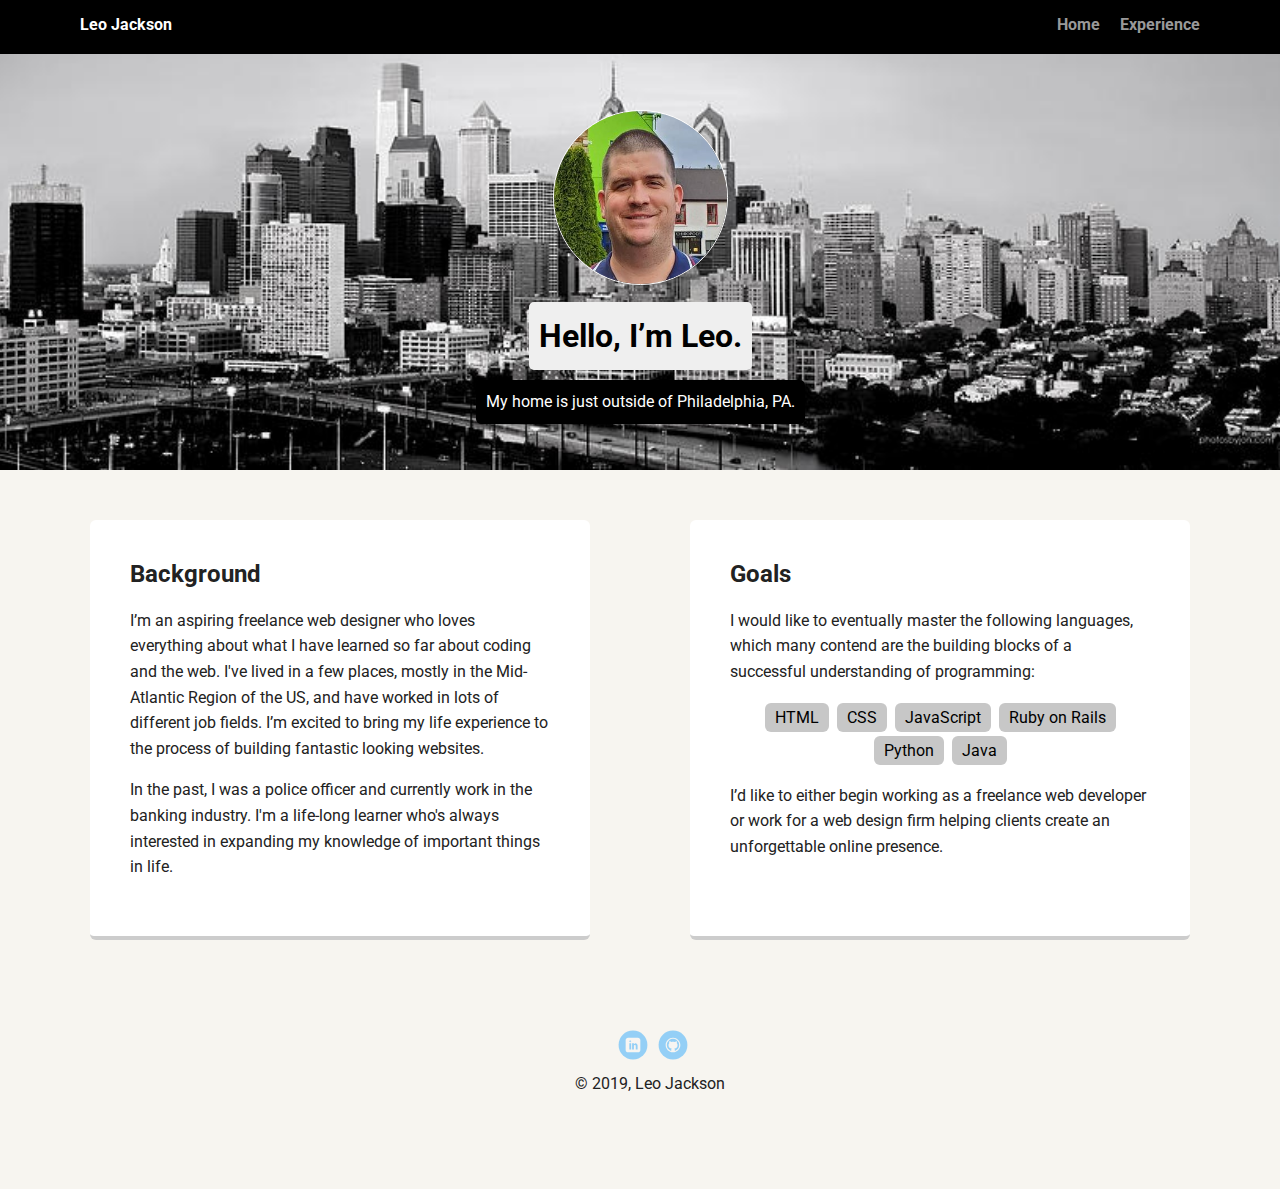
<file: portfolio_update_v1/index.html>
<!doctype html>

<!--This code was checked on Chrome, Firefox, and Edge browsers-->
<html lang="en">
<head>
  <meta charset="utf-8">
  <title>Leo Jackson's Profile</title>
  <meta name="viewport" content="width=device-width, initial-scale=1.0">
  <link rel="stylesheet" href="styles.css">
  <link href="https://fonts.googleapis.com/css?family=Muli%7CRoboto:400,300,500,700,900" rel="stylesheet"></head>
  <body>

    <div class="main-nav">
        <ul class="nav">
          <li class="name">Leo Jackson</li>
          <li><a href="index.html">Home</a></li>
          <li><a href="experience.html">Experience</a></li> <!--This link did not work in Edge, but did work in Chrome and Firefox. I am unable to figure out why or how.-->
        </ul>
    </div>

    <header>
      <img src="images/me_1_25.jpg" alt="Photo of Leo Jackson" class="profile-image">
      <h1 class="tag name">Hello, I’m Leo.</h1>
      <p class="tag location">My home is just outside of Philadelphia, PA.</p>
    </header>

    <main class="flex">
      <div class="card">
        <h2>Background</h2>
        <p>I’m an aspiring freelance web designer who loves everything about what I have learned so far about coding and the web. I've lived in a few places, mostly in the Mid-Atlantic Region of the US, and have worked in lots of different job fields. I’m excited to bring my life experience to the process of building fantastic looking websites.</p>
        <p>In the past, I was a police officer and currently work in the banking industry. I'm a life-long learner who's always interested in expanding my knowledge of important things in life.</p>
      </div> 

      <div class="card">
        <h2>Goals</h2>
        <p>I would like to eventually master the following languages, which many contend are the building blocks of a successful understanding of programming:</p>
        <ul class="skills">
          <li><a href="https://stackoverflow.com/questions/tagged/html">HTML</a></li>
          <li><a href="https://stackoverflow.com/questions/tagged/css">CSS</a></li>
          <li><a href="https://stackoverflow.com/questions/tagged/javascript">JavaScript</a></li>
          <li><a href="https://stackoverflow.com/questions/tagged/ruby-on-rails">Ruby on Rails</a></li>
          <li><a href="https://stackoverflow.com/questions/tagged/python">Python</a></li>
          <li><a href="https://stackoverflow.com/questions/tagged/java">Java</a></li>
        </ul>
        <p>I’d like to either begin working as a freelance web developer or work for a web design firm helping clients create an unforgettable online presence.</p>
      </div> 

    </main>
    <footer>
      <ul>
        <li><a href="https://www.linkedin.com/in/leo-jackson-9510a934/" class="social linkedin">LinkedIn</a></li>
        <li><a href="https://github.com/ljackson1186" class="social github">Github</a></li>
      </ul>
      <p class="copyright">&copy; 2019, Leo Jackson</p>
    </footer>
  </body>
  </html>
</file>
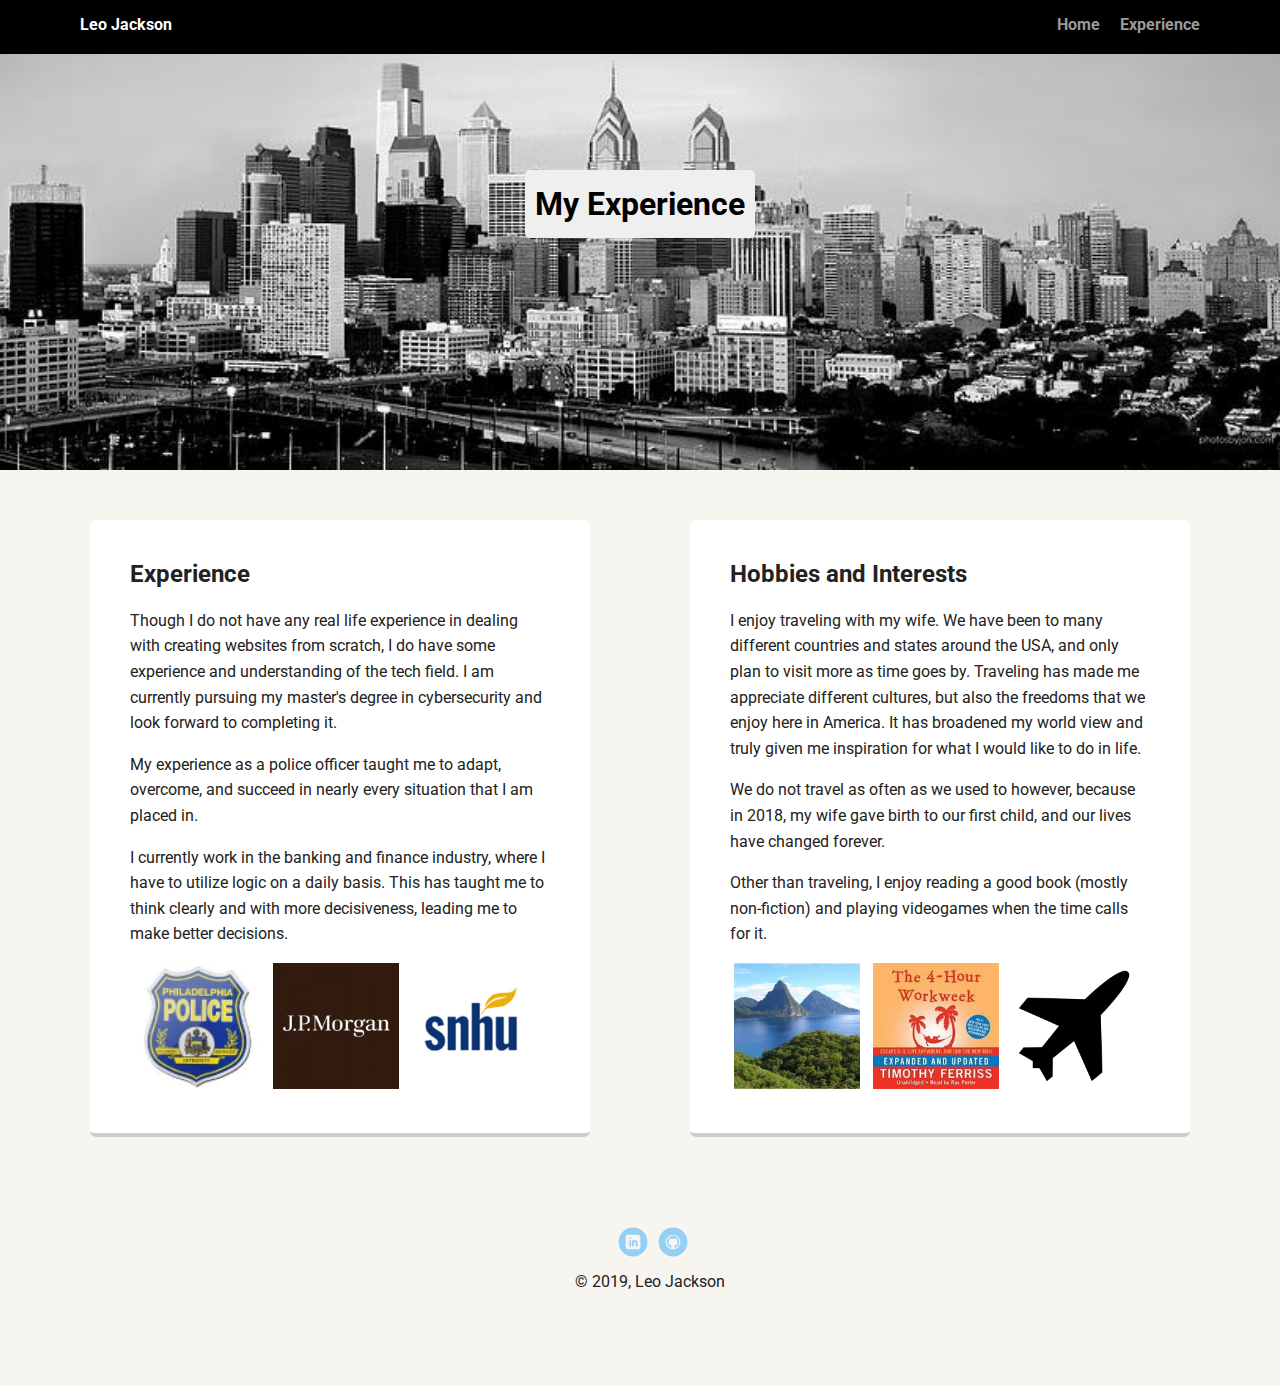
<file: portfolio_update_v1/experience.html>
<!doctype html>
<html lang="en">
<head>
  <meta charset="utf-8">
  <title>Leo Jackson's Profile</title>
  <meta name="viewport" content="width=device-width, initial-scale=1.0">
  <link rel="stylesheet" href="styles.css">
  <link href="https://fonts.googleapis.com/css?family=Muli%7CRoboto:400,300,500,700,900" rel="stylesheet"></head>
  <body>

    <div class="main-nav">
        <ul class="nav">
          <li class="name">Leo Jackson</li>
          <li><a href="index.html">Home</a></li>
          <li><a href="../experience.html">Experience</a></li>
        </ul>
    </div>

    <header>
      <h1 class="tag1 name">My Experience</h1>
    </header>

    <main class="flex">
      <div class="card">
        <h2>Experience</h2>
        <p>Though I do not have any real life experience in dealing with creating websites from scratch, I do have some experience and understanding of the tech field. I am currently pursuing my master's degree in cybersecurity and look forward to completing it.</p>
        <p>My experience as a police officer taught me to adapt, overcome, and succeed in nearly every situation that I am placed in.</p>
        <p>I currently work in the banking and finance industry, where I have to utilize logic on a daily basis. This has taught me to think clearly and with more decisiveness, leading me to make better decisions.</p>
        <div class="row">
          <img src="images/ppd.jpg" alt="Philadelphia Police Department Logo">
          <img src="images/jpmorgan.jpg" alt="JP Morgan Chase and Co. logo">
          <img src="images/snhu.jpg" alt="Southern New Hampshire University logo">

        </div>
         
      </div> 

      <div class="card">
        <h2>Hobbies and Interests</h2>
        <p>I enjoy traveling with my wife. We have been to many different countries and states around the USA, and only plan to visit more as time goes by. Traveling has made me appreciate different cultures, but also the freedoms that we enjoy here in America. It has broadened my world view and truly given me inspiration for what I would like to do in life.</p>
        <p>We do not travel as often as we used to however, because in 2018, my wife gave birth to our first child, and our lives have changed forever.</p>
        <p>Other than traveling, I enjoy reading a good book (mostly non-fiction) and playing videogames when the time calls for it.</p>
        <img src="images/stlucia.jpg" alt="The Piton Mountains on the island of Saint Lucia.">
        <img src="images/4hrworkweek.jpg" alt="The four hour work week by Tim Ferriss">
        <img src="images/airplane.jpg" alt="An outline of an airplane">
    </div> 

    </main>
    <footer>
      <ul>
        <li><a href="https://www.linkedin.com/in/leo-jackson-9510a934/" class="social linkedin">LinkedIn</a></li>
        <li><a href="https://github.com/ljackson1186" class="social github">Github</a></li>
      </ul>
      <p class="copyright">&copy; 2019, Leo Jackson</p>
    </footer>
  </body>
  </html>
</file>
<file: portfolio_update_v1/styles.css>
* { 
  box-sizing: border-box;
}
  
body {
  margin: 0;
  padding: 0;
  text-align: center;
  font-family: 'Roboto', sans-serif;
  color: #222;
  background: #f7f5f0;
}
/* Link Styles */

a {
  text-decoration: none;
  color: #999;
}
a:hover {
  color: white;
  
}

/* Section Styles */

.main-nav {
  width: 100%;
  background: black;
  min-height: 30px;
  padding: 10px;
  position: fixed;
  text-align: center;
}
.nav {
  display: flex;
  justify-content: space-around;
  font-weight: 700;
  list-style-type: none;
  margin: 0 auto;
  padding: 0;
}

.nav .name {
    display: block;
    margin-right: auto;
    color: white;
}
.nav li {
  padding: 5px 10px 10px 10px;
}
.nav a {
  transition: all .5s;
}
.nav a:hover {
  color: white
}

header {
  text-align: center;
  background: url('images/philadelphia.jpg') no-repeat top center ;
  background-size: cover;
  overflow: hidden;
  padding-top: 60px;
}
header {
  line-height: 1.5;
}
header .profile-image {
  margin-top: 50px;
  width: 175px;
  height: 175px;
  border-radius: 50%;
  border: 1px solid white;
  transition: all 2.0s;
  }

header .profile-image:hover {
  transform: scale(1.3) rotate(15deg);
  -webkit-filter: grayscale(100%); /* Ch 23+, Saf 6.0+, BB 10.0+*/ /*This code from http://www.codeblocq.com/2016/08/Turn-an-image-to-Black-and-White-on-hover-with-CSS/*/ 
  filter: grayscale(100%); /* FF 35+*/ /*this code also from http://www.codeblocq.com/2016/08/Turn-an-image-to-Black-and-White-on-hover-with-CSS/*/
}
.tag {
  background-color: #efefef;
  color: black;
  padding: 10px;
  border-radius: 5px;
  display: table;
  margin: 10px auto;
} 

.tag1 {
  background-color: #efefef;
  color: black;
  padding: 10px;
  border-radius: 5px;
  display: table;
  margin: 110px auto;
}

.location {
  background-color: black;
  color: white;
}
.card {
  margin: 30px;
  padding: 20px 40px 40px;
  max-width: 500px;
  text-align: left;
  background: #fff;
  border-bottom: 4px solid #ccc;
  border-radius: 6px;
  transition: all .5s;
}
.card:hover {
  border-color: #070707;
}
 /*the following code was discovered at https://jsfiddle.net/u3hvd2g4/1/ */
.card img{
  display:inline-block;
  width:30%;
  margin:0 1% 0 1%;
}

.right_photo {
  display: block;
  margin-left: auto;
  margin-right: auto;
  }


.skills a {
  color: black;

}

.skills a:hover {
  color: white;

}

ul.skills {
  padding: 0;
  text-align: center;
  }

.skills li {
  border-radius: 6px;
  display: inline-block;
  background: #c7c7c7;
  color: rgb(0, 0, 0);
  padding: 5px 10px;
  margin: 2px;
}

.skills li:hover{
  background: #000000;
  color: white;

}

footer {
  width: 100%;
  min-height: 30px;
  padding: 20px 0 40px 20px;
}

footer .copyright {
  top: -8px;
  font-size: .75em;
}

footer ul {
  list-style-type: none;
  margin: 0;
  padding: 0;
}

footer ul li {
  display: inline-block;
}

a.social {
  display: inline-block;
  text-indent: -9999px;
  margin-left: 5px;
  width: 30px;
  height: 30px;
  background-size: 30px 30px;
  opacity: .4;
  transition: all .5s;
}
a.twitter {
  background-image: url(images/twitter.svg);
}
a.linkedin {
  background-image: url(images/linkedin.svg);
}
a.github {
  background-image: url(images/github.svg);
}
a.social:hover {
  opacity: 1;
}
.clearfix {
  clear: both;
}

/* Styles for larger screens */
@media screen and (min-width: 720px) {
  
  .flex {
      display: -ms-flexbox;      /* TWEENER - IE 10 */
      display: flex; 
      max-width: 1200px;
      -ms-flex-pack: distribute;
      justify-content: space-around;
      margin: 0 auto;
  }

  header {
    min-height: 470px;
  }

  .nav {
    max-width: 1200px;
    padding: 0 30px;
  }


  main {
    padding-top: 20px;
  }

  main p {
    line-height: 1.6em;
  }

  footer {
    font-size: 1.3em;
    max-width: 1200px;
    margin: 40px auto;
  }

}
</file>
